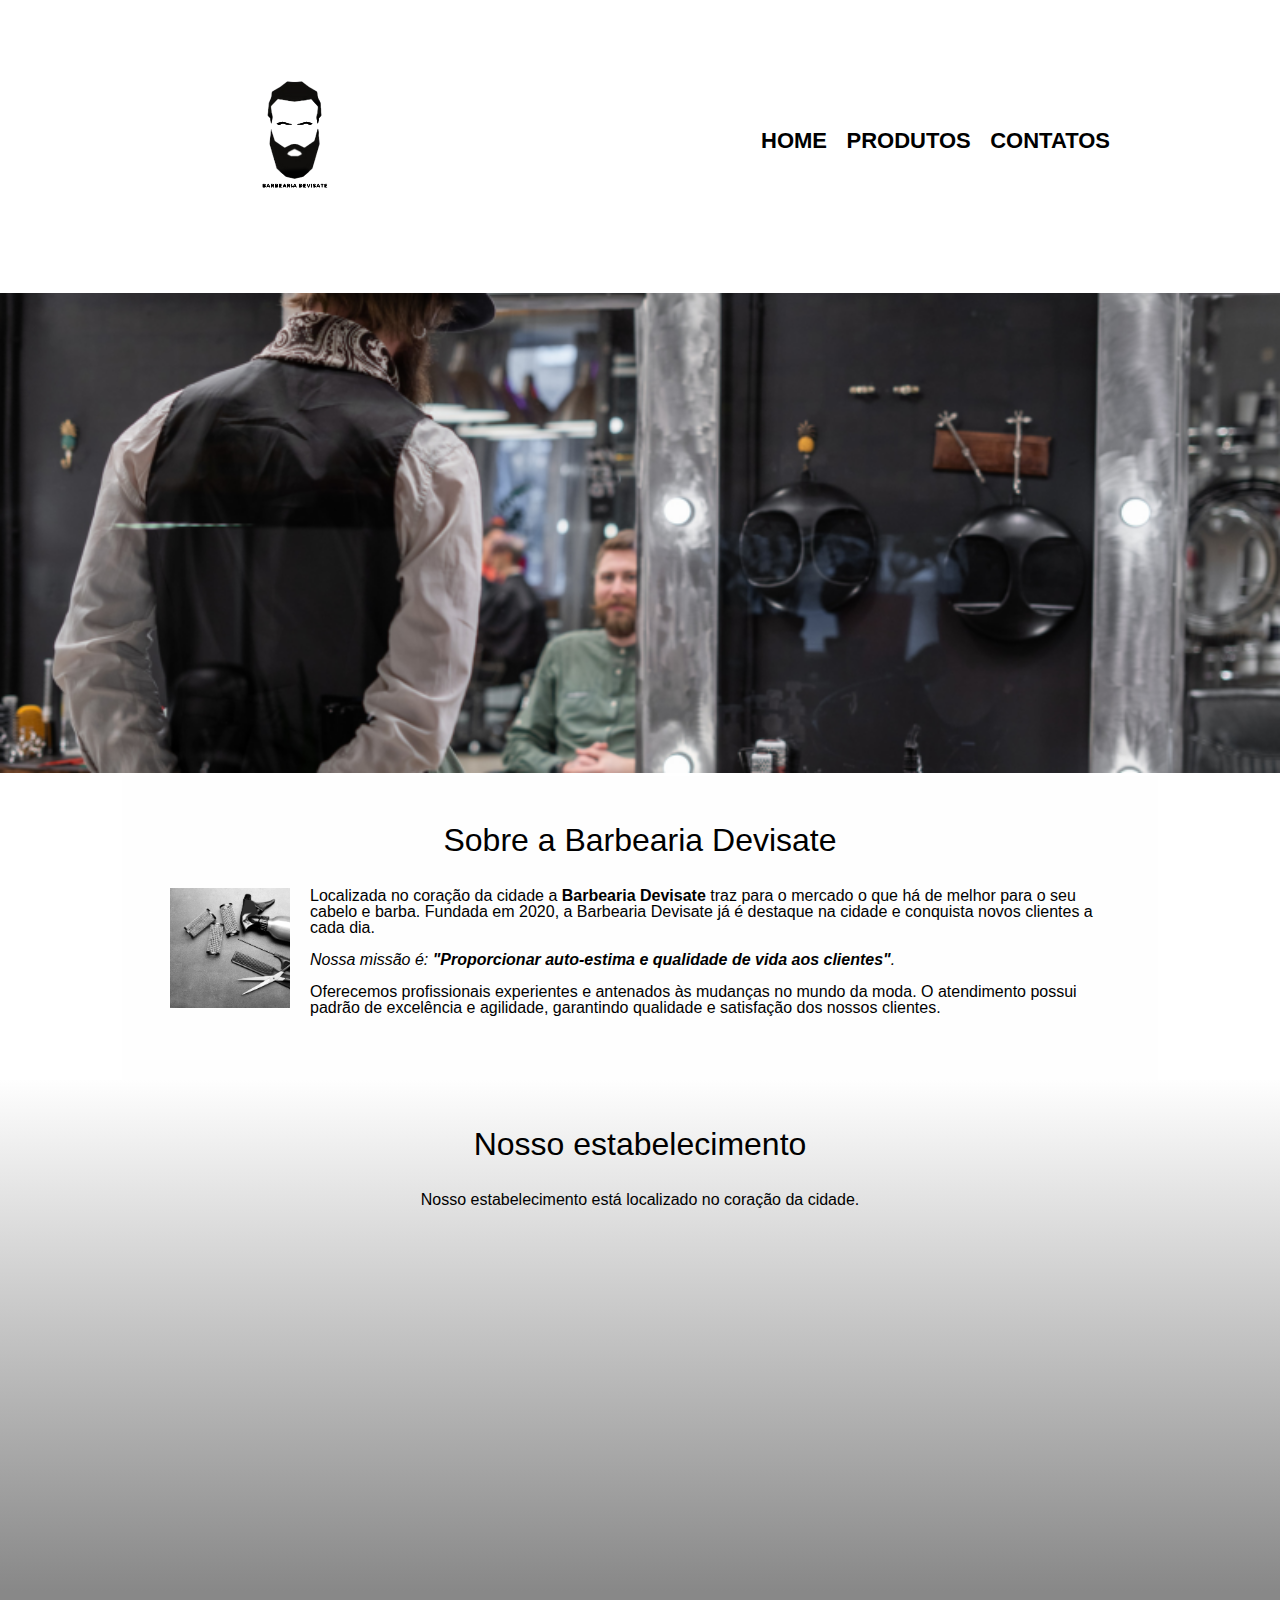
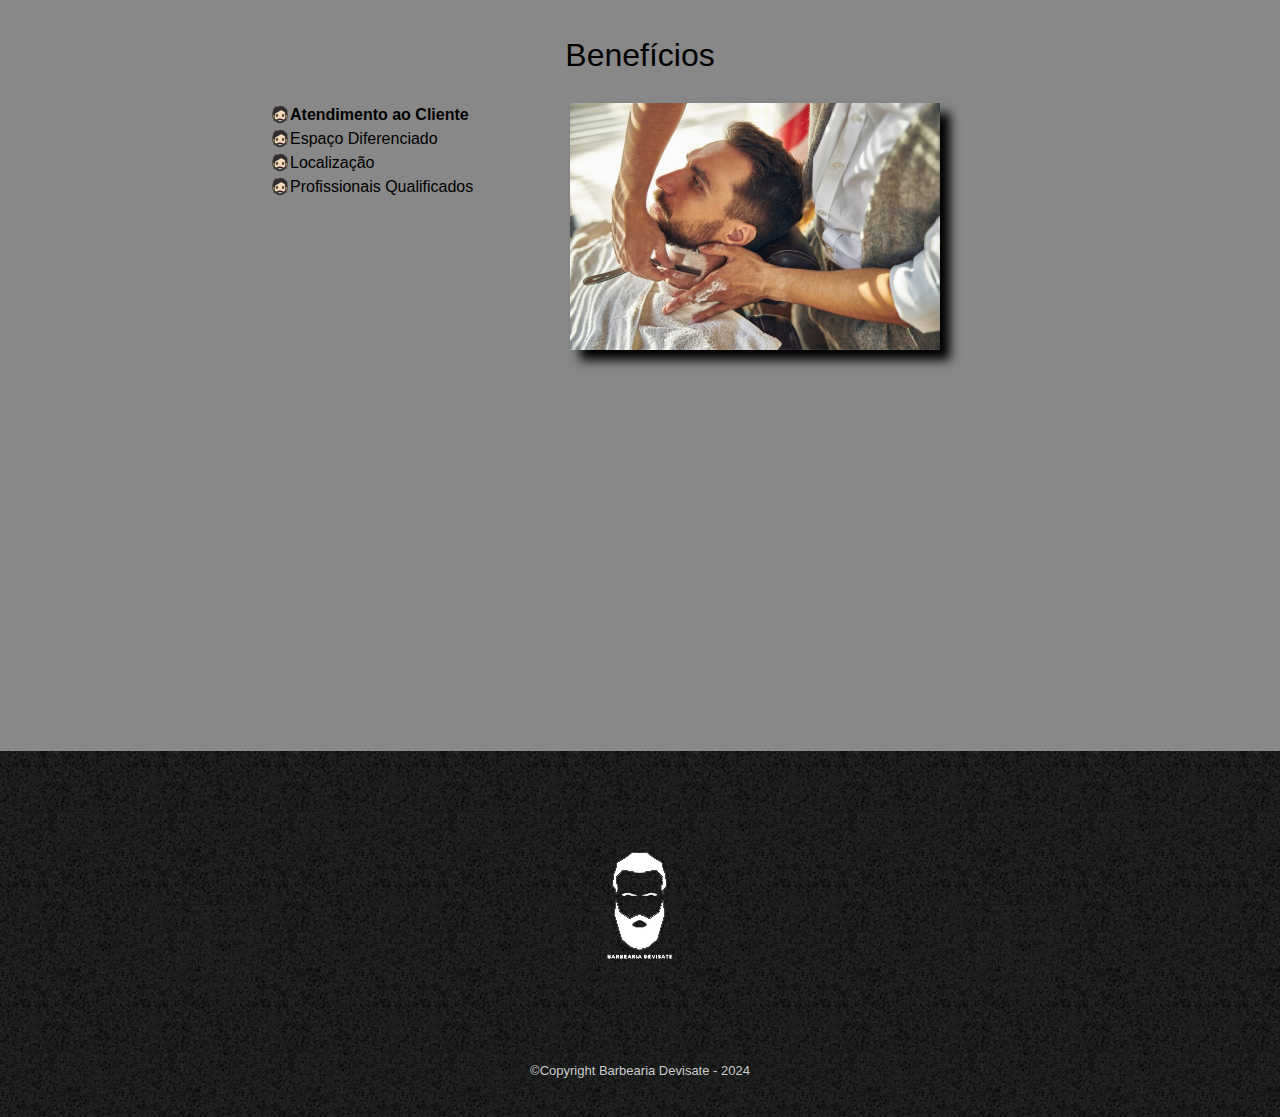
<file: Site barbearia/index.html>
<!DOCTYPE html>
<html lang="pt-br">

<head>
	<meta charset="UTF-8">
	<meta name="viewport" content="width=device-width, initial-scale=1.0">
	<meta name="description"
		content="Quem quer ser bem atendido e voltar para casa mais bonito vem na barbearia Devisate.">
	<meta name="keywords" content="Barba, Cabelo, Bigode, Barbearia em Marília, Agendamento de Corte.">
	<meta name="robots" content="index, follow">
	<meta name="revisit-after" content="7 day">
	<meta name="language" content="Portuguese">
	<meta name="generator" content="N/A">
	<meta name="author" content="Marcelo Dias">
	<link rel="preconnect" href="https://fonts.googleapis.com">
<link rel="preconnect" href="https://fonts.gstatic.com" crossorigin>
<link href="https://fonts.googleapis.com/css2?family=Montserrat+Alternates:ital@0;1&display=swap" rel="stylesheet">
	

	<link rel="shortcut icon" href="favicon/barbearia.png" type="image/x-icon">
	<link rel="stylesheet" href="css/reset.css">
	<link rel="stylesheet" href="css/home.css">
	<link rel="stylesheet" href="css/style.css">
	<title> Barbearia Devisate </title>
</head>

<body>
	<!-- Cabeçalho do site -->
	<header>
		<div class="caixa">
			<img src="assets/logo em preto.png"  alt="Logo Barbearia Devisate ">
			<nav>
				<ul>
					<li><a href="index.html">Home</a></li>
					<li><a href="produtos.html">Produtos</a> </li>
					<li><a href="contato.html">Contatos</a> </li>
				</ul>
			</nav>
		</div>

	</header>

	<img class="banner" src="assets/banner.png" alt="Ambiente Barbearia">

	<!-- Conteúdo Principal -->
	<main>
		<!-- Seção 1 da Página -->
		<section class="principal">
			<h2 class="titulo-principal">Sobre a Barbearia Devisate</h2>

			<h1><img class="utensilios" src="assets/instrumentos de uma barbearia.png" alt=" Ferramentas de uma Barbearia"</h1>

			<p>Localizada no coração da cidade a <strong> Barbearia Devisate</strong> traz para o mercado o que há de
				melhor para o seu cabelo e barba. Fundada em 2020, a Barbearia Devisate já é destaque na cidade e
				conquista novos clientes a cada dia.</p>
			<p><em>Nossa missão é: <strong>"Proporcionar auto-estima e qualidade de vida aos clientes"</strong>.</em>
			</p>

			<p>Oferecemos profissionais experientes e antenados às mudanças no mundo da moda. O atendimento possui
				padrão de excelência e agilidade, garantindo qualidade e satisfação dos nossos clientes.</p>


		</section>

		<!-- <section> -->
			<!--Seção 2 da Página-->
			<section class="mapa">
	
				<h3 class="titulo-principal">Nosso estabelecimento</h3>
				<p> Nosso estabelecimento está localizado no coração da cidade.</p>
				<div class="mapa-conteudo">
					<iframe
						src="https://www.google.com/maps/embed?pb=!1m14!1m8!1m3!1d14775.354866333273!2d-49.9539894!3d-22.2082348!3m2!1i1024!2i768!4f13.1!3m3!1m2!1s0x94bfd7217b8e873b%3A0xcd65e07a4ab43f!2sEscola%20T%C3%A9cnica%20Estadual%20Ant%C3%B4nio%20Devisate!5e0!3m2!1spt-BR!2sbr!4v1709072811915!5m2!1spt-BR!2sbr"
						width="100%" height="300" style="border:0;" allowfullscreen="" loading="lazy"
						referrerpolicy="no-referrer-when-downgrade"></iframe>
				</div>
			</section>

			<!-- Seção 3 da Página -->
			<section class="beneficios">
				<h3 class="titulo-principal">Benefícios</h3>
				<div class="conteudo-beneficios">
					<ul class="lista-beneficios">
						<li class="itens">Atendimento ao Cliente</li>
						<li class="itens">Espaço Diferenciado</li>
						<li class="itens">Localização</li>
						<li class="itens">Profissionais Qualificados</li>
					</ul>

					<img class="imagem-beneficios" src="assets/pessoa fazendo a barba.png"alt="Homem fazendo a barba">
				</div>
				<div class="video">

					<iframe width="560" height="315"
						src="https://www.youtube.com/embed/L3t2TMtVk6g?si=jlhpwqYARv898hkx&amp;controls=0"
						title="YouTube video player" frameborder="0"
						allow="accelerometer; autoplay; clipboard-write; encrypted-media; gyroscope; picture-in-picture; web-share"
						allowfullscreen></iframe>

				</div>

			<!-- </section> -->

	</main>

	<!-- Rodapé da Página -->
	<footer>
		<img src="assets/logo em branco.png" alt="Logo Barbearia Devisate branco">
		<p class="copyright">&copy;Copyright Barbearia Devisate - 2024</p>
	</footer>
</body>

</html>
</file>
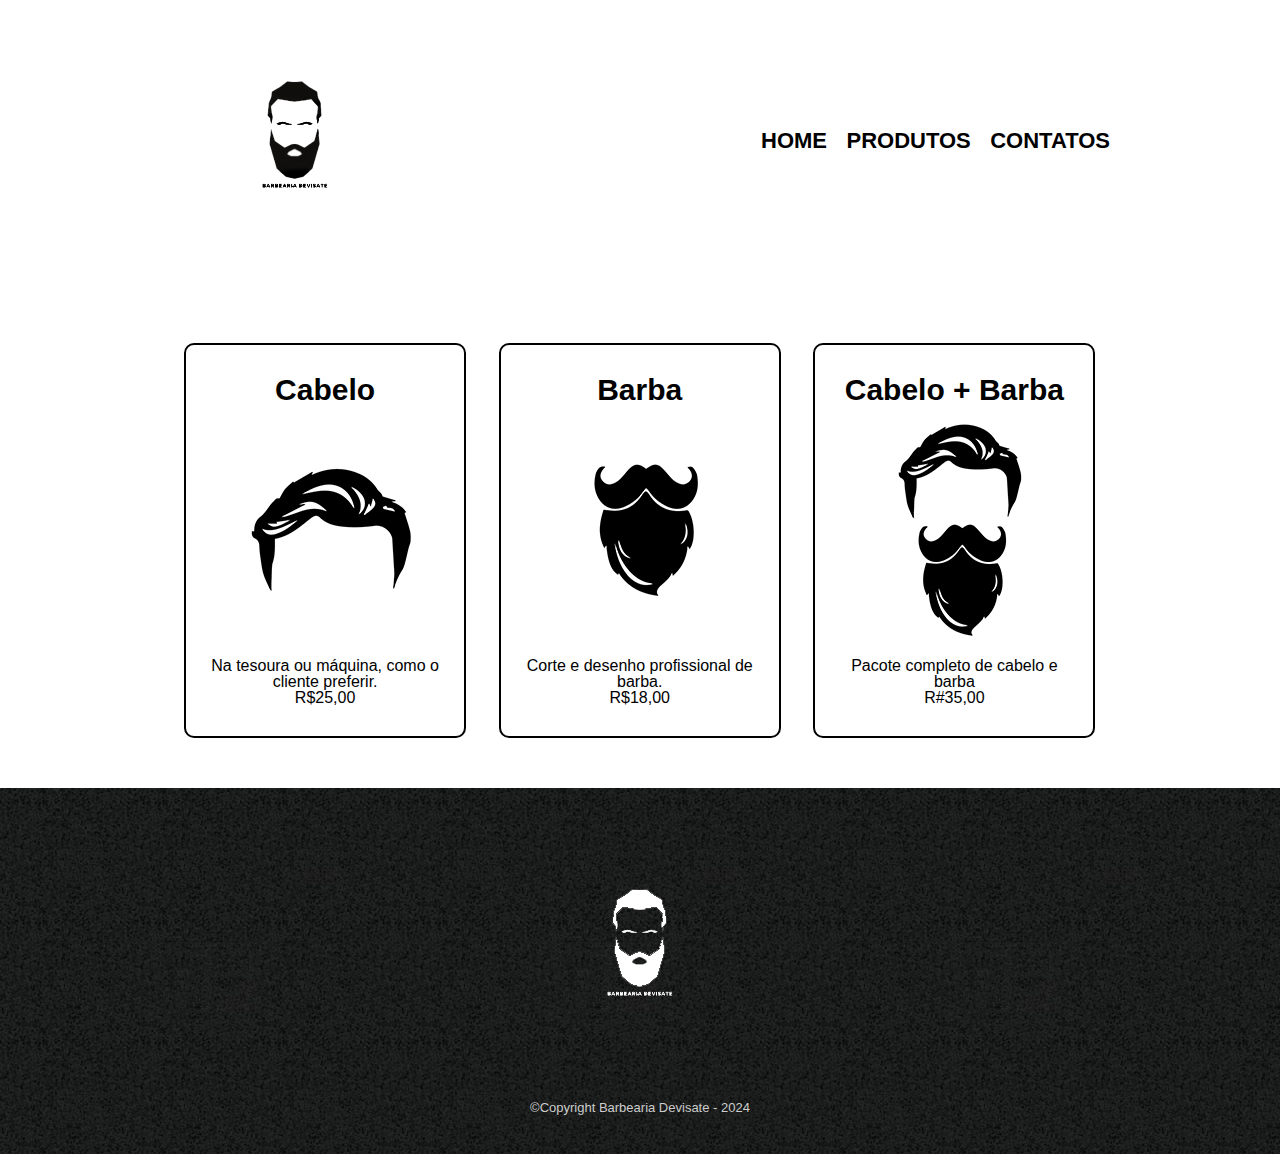
<file: Site barbearia/produtos.html>
<!DOCTYPE html>
<html lang="pt-br">
<head>
	<meta charset="UTF-8">
	<meta name="viewport" content="width=device-width, initial-scale=1.0">
	<meta name="description"
		content="Quem quer ser bem atendido e voltar para casa mais bonito vem na barbearia Devisate.">
	<meta name="keywords" content="Barba, Cabelo, Bigode, Barbearia em Marília, Agendamento de Corte.">
	<meta name="robots" content="index, follow">
	<meta name="revisit-after" content="7 day">
	<meta name="language" content="Portuguese">
	<meta name="generator" content="N/A">
	<meta name="author" content="Marcelo Dias">
	<link rel="preconnect" href="https://fonts.googleapis.com">
	<link rel="preconnect" href="https://fonts.gstatic.com" crossorigin>
	<link href="https://fonts.googleapis.com/css2?family=Montserrat+Alternates:ital@0;1&display=swap" rel="stylesheet">
	
	<link rel="shortcut icon" href="favicon/barbearia.png" type="image/x-icon">
	<link rel="stylesheet" href="css/reset.css">
	<link rel="stylesheet" href="css/home.css">
	<link rel="stylesheet" href="css/style.css">
	<link rel="stylesheet" href="css/produtos.css">

	<title> Barbearia Devisate </title>
</head>

<body>
	<!-- Cabeçalho do site -->
	<header>
		<div class="caixa">
			<img src="assets/logo em preto.png"  alt="Logo Barbearia Devisate ">
			<nav>
				<ul>
					<li><a href="index.html">Home</a></li>
					<li><a href="produtos.html">Produtos</a> </li>
					<li><a href="contatos.html">Contatos</a> </li>
				</ul>
			</nav>
		</div>

	</header>
    <ul class="produtos">
        <li>
        <h2>Cabelo</h2>
        <img src="assets/cabelo.jpg" alt="Desenho de Cabelo">
        <p class="produto-descricao">Na tesoura ou máquina, como o cliente preferir.</p>
        <p class="produto-preco"> R$25,00</p>
    </li>
    <li>
        <h2>Barba</h2>
        <img src="assets/barba.jpg" alt="Desenho de Barba">
        <p class="produto-descricao"> Corte e desenho profissional de barba.</p>
        <p class="produto-preco"> R$18,00</p>
    </li>
    <li>
        <h2>Cabelo + Barba</h2>
        <img src="assets/cabelo+barba.jpg" alt="desenho de um cabelo e uma barba">
        <p class="produto-descricao">Pacote completo de cabelo e barba</p>
        <p class="produto-preco"> R#35,00</p>
    </li></ul>
	<!-- Conteúdo Principal -->
	<main>

		

	</main>

	<!-- Rodapé da Página -->
	<footer>
		<h2><img src="assets/logo em branco.png" alt="Logo Barbearia Devisate branco"</h2>
		<p class="copyright">&copy;Copyright Barbearia Devisate - 2024</p>
	</footer>
</body>

</html>
</file>
<file: Site barbearia/css/home.css>
:root{
	--corbackprincipal: #fefefe;
	--corbackbeneficios: #888888;
	--corimgbeneficios: #000000;

}

.principal{
	width: 940px;
	padding: 3em ;
	margin: 0 auto;
	background: var(--corbackprincipal);
}


.titulo-principal{
	text-align:center;
	font-size: 2em;
	margin: 0 0 1em;
	clear: left;
}
 
.principal p{
	margin: 0 0 1em;
}
 
.principal strong{
	font-weight: bold;
}
 
.principal em{
	font-style: italic;
}
 
.mapa{
	padding: 3em 0;
	background: linear-gradient(var(--corbackprincipal), var(--corbackbeneficios));
} 
.mapa p{
	margin: 0 0 2em;
	text-align: center;
}
 
.video{
	width: 560px;
	margin: 1em auto;
}

.mapa-conteudo{
    width: 940px;
    margin: 0 auto;
}

.itens{
	line-height: 1.5;
}

.itens:first-child{
	font-weight: bold;
}

.itens:before{
	content: "🧔🏻";

}

.beneficios{
	padding: 3em 0;
	background: #888888;

}

.lista-beneficios{
	width: 40%;
	display: inline-block;
	vertical-align: top;
}

.conteudo-beneficios{
	width: 740px;
	margin: 0 auto;

}


.teste {
	background-color: aqua;
}

.banner{
	width: 100%;

}

.imagem-beneficios{
width: 50%;
opacity: 1;
transition: 400ms;
box-shadow: 10px 10px 10px 0 var(--corimgbeneficios);
}

.imagem-beneficios:hover{
	opacity: 0.3;

}

.utensilios{
	width: 120px;
	float: left;
	margin: 0 20px 20px 0;
}
</file>
<file: Site barbearia/css/style.css>
:root{
    --corbackground: #888888;
    --cornava: #000000;
    --cornavahover: #c78c19;
    --corcopyright: #CCCCCC;
    --fontbody: 'Montserrat', sans-serif;

}


body{
    font-family: var(--fontbody);
}

header{
    background-color: var(--corbackgroun);
    padding: 20px 0;
}

nav{
    position: absolute;
    top: 110px;
    right: 0px;

}

nav li{
    display: inline;
    margin: 0 0 0 15px;

}

nav a{
    text-transform: uppercase;
    color: var(--cornava);
    font-weight: bold;
    font-size: 22px;
    text-decoration:  none;

}

nav a:hover{
    color: var(--cornavahover);
    text-decoration: underline;

}

footer{
    text-align: center;
    padding: 40px 0;
    background: url(../assets/bg.jpg);
}

.copyright{
    color: var(--corcopyright);
    font-size: 13px;
    margin-top: 20px;

}

.caixa{
    width: 940px;
    position: relative;
    margin: 0 auto;
}
</file>
<file: Site barbearia/css/produtos.css>
.produtos{
    width: 940px;
    margin: 0 auto;
    padding: 50px 0;
}

.produtos li{
    display: inline-block;
    text-align: center;
    width: 30%;
    vertical-align: top;
    margin: 0 1.5%;
    padding: 30px 20px;
    box-sizing: border-box;
    border: 2px solid #000000;
    border-radius: 10px;  
}

.produtos li:hover{
    border-color: #C78C19;
}

.produtos li:active{
    border-color: #088C19;
}

.produtos li:hover h2{
    font-size: 34px;
}

.produtos h2{
    font-size: 30px;
    font-weight: bold;
}

.produtos-descricao{
    font-size: 18px;
}

.produtos-preco{
    font-size: 22px;
    font-weight: bold;
    margin: 10px 0;
}
</file>
